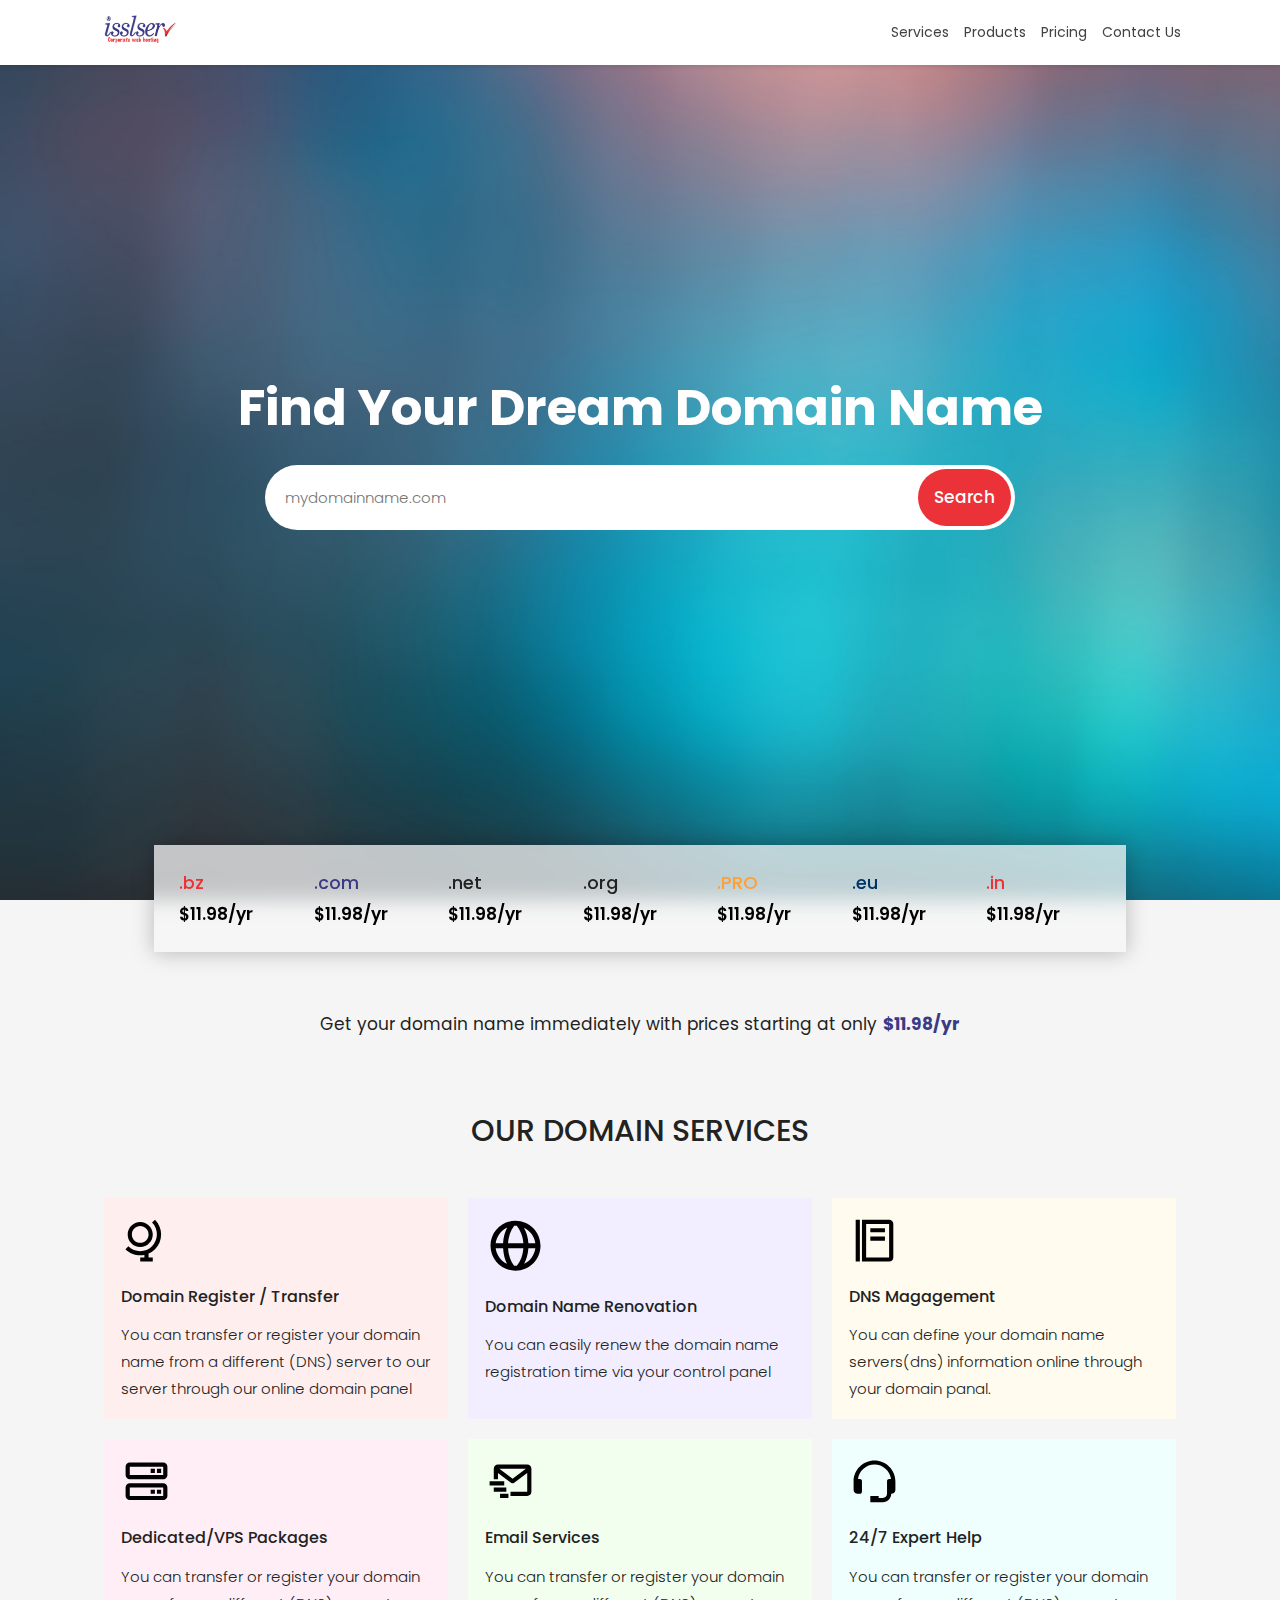
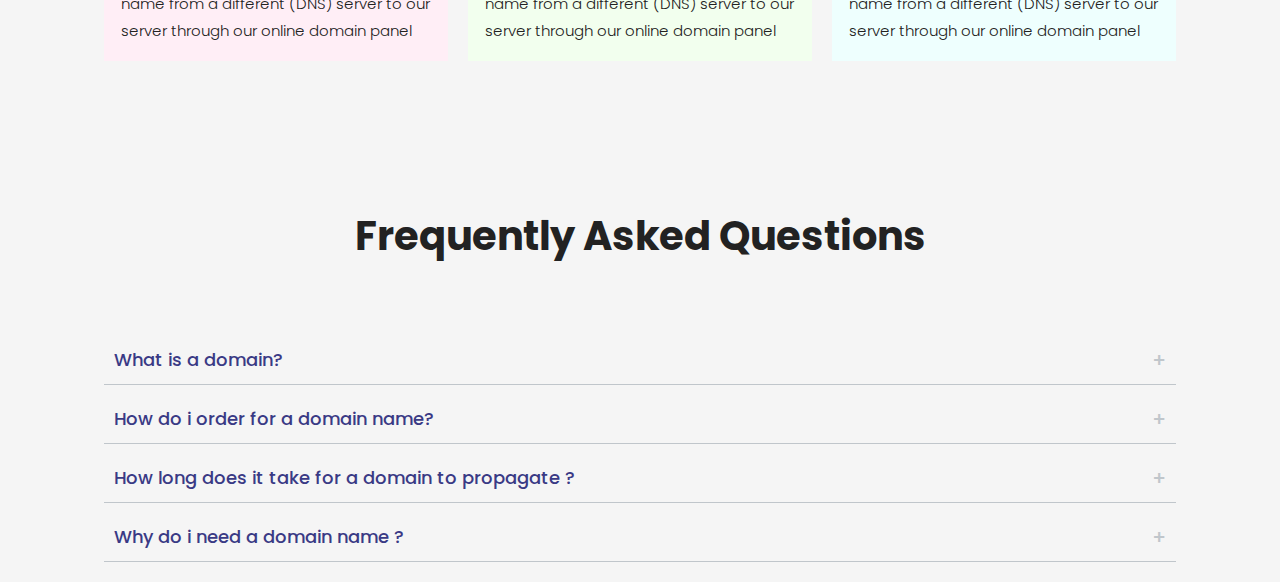
<file: index.html>
<!DOCTYPE html>
<html lang="en">
<head>
    <meta charset="UTF-8">
    <meta http-equiv="X-UA-Compatible" content="IE=edge">
    <meta name="viewport" content="width=device-width, initial-scale=1.0">
    <title>Document</title>
    <link rel="stylesheet" href="styles.css">
</head>
<body>
    <header>
        <div class="container">
            <div class="logo">
                <img src="Newfolder/logo_ISSLServ (1) 2.png" alt="">
            </div>
            <div class="links">
                <a href="">Services</a>
                <a href="">Products</a>
                <a href="">Pricing</a>
                <a href="">Contact Us</a>
            </div>
        </div>
    </header>

    <div class="herodata">
        <div class="container">


            <h2>
                Find Your Dream Domain Name
            </h2>
            <div class="domainsearch">
                <div class="inputbox">
                    <input type="text" placeholder="mydomainname.com">
                </div><div class="button">
                    <button>Search</button>
                </div>
            </div>
        </div>
    </div>

    <div class="content">
        <div class="container">
            <div class="toptabledata">
                <div class="toptable">
<div class="databox dbone">
    <div class="datatitle">.bz</div>
    <div class="dataamount">$11.98/yr</div>
</div>
<div class="databox dbtwo">
    <div class="datatitle">.com</div>
    <div class="dataamount">$11.98/yr</div>
</div>
<div class="databox dbthree">
    <div class="datatitle">.net</div>
    <div class="dataamount">$11.98/yr</div>
</div>
<div class="databox dbfour">
    <div class="datatitle">.org</div>
    <div class="dataamount">$11.98/yr</div>
</div>

<div class="databox dbfive">
    <div class="datatitle">.PRO</div>
    <div class="dataamount">$11.98/yr</div>
</div>

<div class="databox dbsix">
    <div class="datatitle">.eu</div>
    <div class="dataamount">$11.98/yr</div>
</div>

<div class="databox dbseven">
    <div class="datatitle">.in</div>
    <div class="dataamount">$11.98/yr</div>
</div>
                </div>
            </div>
         
            <div class="hostingtext">
                Get your domain name immediately with prices starting at only <div class="bluetext">$11.98/yr</div>
            </div>

      
            <div class="title">
                OUR DOMAIN <span>SERVICES

                </span>
            </div>
            <br>
 
            <div class="herogrid">
                <div class="datacard">
                    <div class="datasvg">
                        <svg xmlns="http://www.w3.org/2000/svg" width="51" height="51" viewBox="0 0 60 61" fill="none">
                            <path d="M27.4998 47.7386V50.7611H22.4998V55.7611H37.4998V50.7611H32.4998V46.1486C35.3635 44.9096 37.9681 43.1421 40.1773 40.9386C49.9223 31.1936 49.9223 15.3311 40.1773 5.58105L36.6423 9.11605C44.4398 16.9161 44.4398 29.6036 36.6423 37.4011C28.8448 45.1961 16.1548 45.2011 8.35727 37.4011L4.82227 40.9361C7.14234 43.2585 9.8983 45.0998 12.9319 46.3542C15.9655 47.6087 19.217 48.2516 22.4998 48.2461C24.1793 48.2456 25.8544 48.0756 27.4998 47.7386Z" fill="black"/>
                            <path d="M7.5 23.2617C7.5 31.5342 14.2275 38.2617 22.5 38.2617C30.7725 38.2617 37.5 31.5342 37.5 23.2617C37.5 14.9892 30.7725 8.26172 22.5 8.26172C14.2275 8.26172 7.5 14.9892 7.5 23.2617ZM32.5 23.2617C32.5 28.7767 28.015 33.2617 22.5 33.2617C16.985 33.2617 12.5 28.7767 12.5 23.2617C12.5 17.7467 16.985 13.2617 22.5 13.2617C28.015 13.2617 32.5 17.7467 32.5 23.2617Z" fill="black"/>
                          </svg>
                    </div>
                    <div class="datatext">Domain Register / Transfer</div>
                    <div class="datadata">You can transfer or register your domain name from a different  (DNS) server to our server through our online domain panel</div>
                </div>
                <div class="datacard">
                    <div class="datasvg">
                        <svg xmlns="http://www.w3.org/2000/svg" width="61" height="61" viewBox="0 0 61 61" fill="none">
                            <path d="M30.5 5.76172C16.715 5.76172 5.5 16.9767 5.5 30.7617C5.5 44.5467 16.715 55.7617 30.5 55.7617C44.285 55.7617 55.5 44.5467 55.5 30.7617C55.5 16.9767 44.285 5.76172 30.5 5.76172ZM50.3275 28.2617H43.4175C43.1091 22.7898 41.5782 17.4566 38.9375 12.6542C41.998 14.0843 44.6471 16.2652 46.6386 18.994C48.63 21.7228 49.8989 24.9109 50.3275 28.2617ZM31.825 10.8292C34.4125 14.2392 37.8925 20.2792 38.3925 28.2617H23.075C23.4225 21.7717 25.56 15.6917 29.2025 10.8267C29.6325 10.8017 30.0625 10.7617 30.5 10.7617C30.9475 10.7617 31.385 10.8017 31.825 10.8292ZM22.22 12.5792C19.76 17.3067 18.34 22.6667 18.075 28.2617H10.6725C11.1044 24.8813 12.3916 21.667 14.4122 18.9228C16.4329 16.1785 19.1202 13.9952 22.22 12.5792ZM10.6725 33.2617H18.1075C18.4475 39.2092 19.77 44.4567 21.9975 48.8367C18.953 47.4016 16.3193 45.2222 14.3399 42.4999C12.3605 39.7777 11.0992 36.6004 10.6725 33.2617ZM29.125 50.6942C25.6225 46.4492 23.555 40.5017 23.1025 33.2617H38.385C37.865 40.1942 35.5925 46.2517 31.8775 50.6917C31.4225 50.7217 30.9675 50.7617 30.5 50.7617C30.035 50.7617 29.5825 50.7217 29.125 50.6942ZM39.1525 48.7642C41.54 44.2792 42.9975 39.0117 43.38 33.2617H50.325C49.9031 36.5724 48.6599 39.725 46.7086 42.4326C44.7572 45.1402 42.1597 47.3168 39.1525 48.7642Z" fill="black"/>
                          </svg>
                    </div>
                    <div class="datatext">Domain Name Renovation</div>
                    <div class="datadata">You can easily renew the domain name registration time via your control panel</div>
                </div>
                <div class="datacard">
                    <div class="datasvg">
                        <svg xmlns="http://www.w3.org/2000/svg" width="51" height="51" viewBox="0 0 60 61" fill="none">
                            <path d="M7.5 5.76172H12.5V55.7617H7.5V5.76172ZM25 15.7617H42.5V20.7617H25V15.7617ZM25 25.7617H42.5V30.7617H25V25.7617Z" fill="black"/>
                            <path d="M47.5 5.76172H15V55.7617H47.5C50.2575 55.7617 52.5 53.5192 52.5 50.7617V10.7617C52.5 8.00422 50.2575 5.76172 47.5 5.76172ZM47.5 50.7617H20V10.7617H47.5V50.7617Z" fill="black"/>
                          </svg>
                    </div>
                    <div class="datatext">DNS Magagement</div>
                    <div class="datadata">You can define your domain name servers(dns) information online through your domain panal.</div>
                </div>
                <div class="datacard">
                    <div class="datasvg">
                        <svg xmlns="http://www.w3.org/2000/svg" width="51" height="51" viewBox="0 0 60 61" fill="none">
                            <path d="M50 7.73535H10C8.67392 7.73535 7.40215 8.26214 6.46447 9.19982C5.52678 10.1375 5 11.4093 5 12.7354V22.7354C5 24.0614 5.52678 25.3332 6.46447 26.2709C7.40215 27.2086 8.67392 27.7354 10 27.7354H50C51.3261 27.7354 52.5979 27.2086 53.5355 26.2709C54.4732 25.3332 55 24.0614 55 22.7354V12.7354C55 11.4093 54.4732 10.1375 53.5355 9.19982C52.5979 8.26214 51.3261 7.73535 50 7.73535ZM10 22.7354V12.7354H50V22.7354H10ZM50 32.7354H10C8.67392 32.7354 7.40215 33.2621 6.46447 34.1998C5.52678 35.1375 5 36.4093 5 37.7354V47.7354C5 49.0614 5.52678 50.3332 6.46447 51.2709C7.40215 52.2086 8.67392 52.7354 10 52.7354H50C51.3261 52.7354 52.5979 52.2086 53.5355 51.2709C54.4732 50.3332 55 49.0614 55 47.7354V37.7354C55 36.4093 54.4732 35.1375 53.5355 34.1998C52.5979 33.2621 51.3261 32.7354 50 32.7354ZM10 47.7354V37.7354H50V47.7354H10Z" fill="black"/>
                            <path d="M42.5 15.2354H47.5V20.2354H42.5V15.2354ZM35 15.2354H40V20.2354H35V15.2354ZM42.5 40.2354H47.5V45.2354H42.5V40.2354ZM35 40.2354H40V45.2354H35V40.2354Z" fill="black"/>
                          </svg>
                    </div>
                    <div class="datatext">Dedicated/VPS Packages</div>
                    <div class="datadata">You can transfer or register your domain name from a different  (DNS) server to our server through our online domain panel</div>
                </div>
                <div class="datacard">
                    <div class="datasvg">
                        <svg xmlns="http://www.w3.org/2000/svg" width="51" height="51" viewBox="0 0 61 61" fill="none">
                            <path d="M50.5 10.2354H15.5C12.7425 10.2354 10.5 12.4779 10.5 15.2354V27.7354H15.5V20.2354L31.5 32.2354C31.9329 32.5595 32.4592 32.7347 33 32.7347C33.5408 32.7347 34.0671 32.5595 34.5 32.2354L50.5 20.2354V42.7354H30.5V47.7354H50.5C53.2575 47.7354 55.5 45.4929 55.5 42.7354V15.2354C55.5 12.4779 53.2575 10.2354 50.5 10.2354ZM33 27.1104L17.165 15.2354H48.835L33 27.1104Z" fill="black"/>
                            <path d="M5.5 30.2354H23V35.2354H5.5V30.2354ZM10.5 37.7354H25.5V42.7354H10.5V37.7354ZM18 45.2354H28V50.2354H18V45.2354Z" fill="black"/>
                          </svg>
                    </div>
                    <div class="datatext">Email Services</div>
                    <div class="datadata">You can transfer or register your domain name from a different  (DNS) server to our server through our online domain panel</div>
                </div>
                <div class="datacard">
                    <div class="datasvg">
                        <svg xmlns="http://www.w3.org/2000/svg" width="51" height="51" viewBox="0 0 60 61" fill="none">
                            <path d="M30 5.23535C16.215 5.23535 5 16.4504 5 30.2354V40.5928C5 43.1529 7.2425 45.2354 10 45.2354H12.5C13.163 45.2354 13.7989 44.972 14.2678 44.5031C14.7366 44.0343 15 43.3984 15 42.7354V29.8779C15 29.2148 14.7366 28.5789 14.2678 28.1101C13.7989 27.6412 13.163 27.3779 12.5 27.3779H10.23C11.62 17.7029 19.945 10.2354 30 10.2354C40.055 10.2354 48.38 17.7029 49.77 27.3779H47.5C46.837 27.3779 46.2011 27.6412 45.7322 28.1101C45.2634 28.5789 45 29.2148 45 29.8779V45.2354C45 47.9929 42.7575 50.2354 40 50.2354H35V47.7354H25V55.2354H40C45.515 55.2354 50 50.7504 50 45.2354C52.7575 45.2354 55 43.1529 55 40.5928V30.2354C55 16.4504 43.785 5.23535 30 5.23535Z" fill="black"/>
                          </svg>
                    </div>
                    <div class="datatext">24/7 Expert Help</div>
                    <div class="datadata">You can transfer or register your domain name from a different  (DNS) server to our server through our online domain panel</div>
                </div>
            </div>

            <br>
            <br>
            <br>
            <div class="faq">
<div class="faqtitle">
    Frequently Asked Questions
</div>
            </div>
            <br>
            <br>
            <div class="faqaccordion">
                <div class="accordiontitle">
                    What is a domain?    <div class="plus">+</div>
                </div>

                <div class="accordiontitle">
                    How do i order for a domain name?   <div class="plus">+</div>
                </div>

                <div class="accordiontitle">
                    How long does it take for a domain to propagate ?    <div class="plus">+</div>
                </div>


                <div class="accordiontitle">
                    Why do i need a domain name ?    <div class="plus">+</div>
                </div>
            </div>
        </div>
    </div>
</body>
</html>
</file>
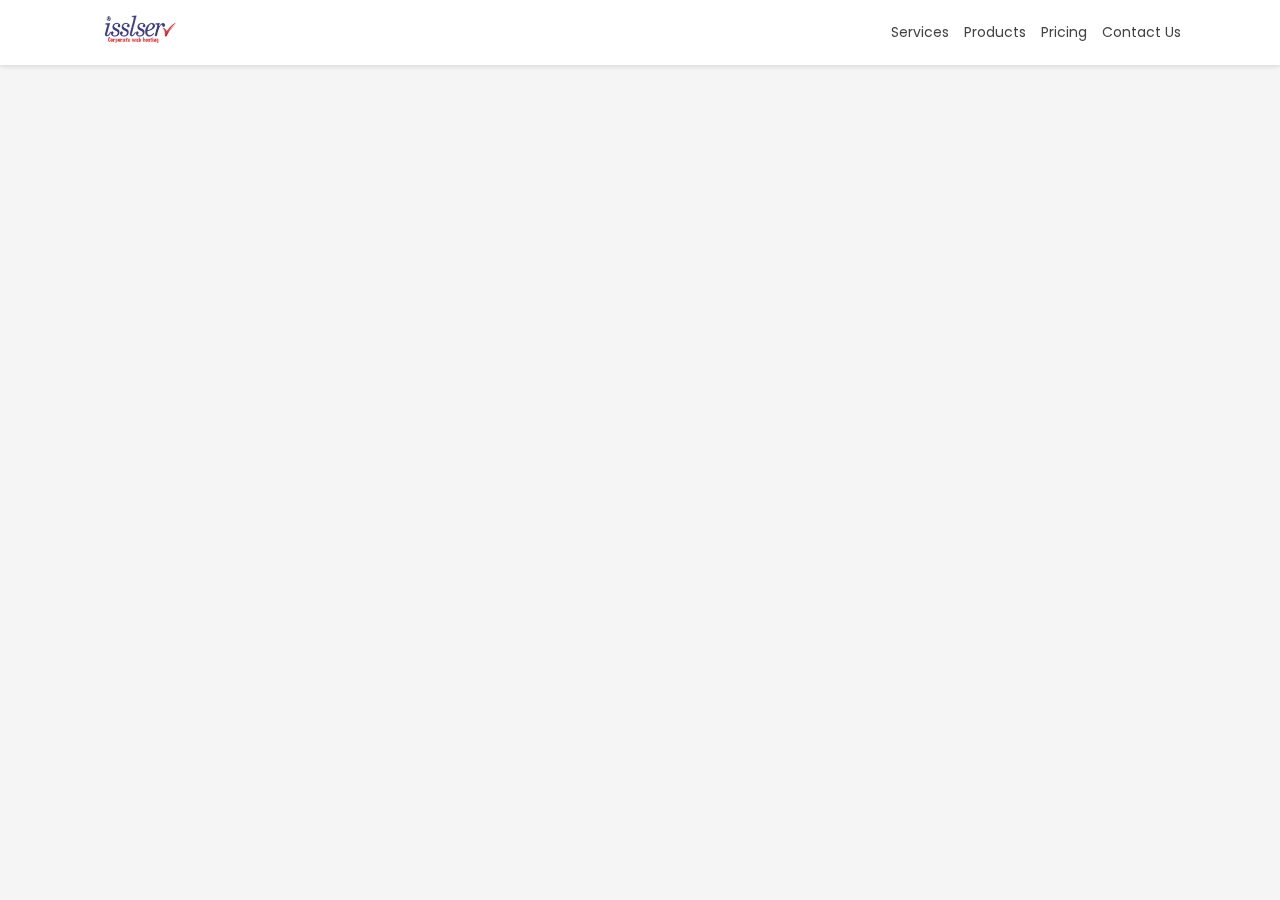
<file: email.html>
<!DOCTYPE html>
<html lang="en">
<head>
    <meta charset="UTF-8">
    <meta http-equiv="X-UA-Compatible" content="IE=edge">
    <meta name="viewport" content="width=device-width, initial-scale=1.0">
    <title>Document</title>
    <link rel="stylesheet" href="styles.css">
</head>
<body>
    <header>
        <div class="container">
            <div class="logo">
                <img src="Newfolder/logo_ISSLServ (1) 2.png" alt="">
            </div>
            <div class="links">
                <a href="">Services</a>
                <a href="">Products</a>
                <a href="">Pricing</a>
                <a href="">Contact Us</a>
            </div>
        </div>
    </header>
    
</body>
</html>
</file>
<file: styles.css>
@import url('https://fonts.googleapis.com/css2?family=Poppins&display=swap');

*{
    margin: 0;
    padding: 0;
    box-sizing: border-box;
}

body{
    margin: 0;
    padding: 0;
    box-sizing: border-box;
    font-family: 'Poppins', sans-serif;
    background: #F5F5F5;
}

::-webkit-scrollbar {
    width: 1px;
}

::-webkit-scrollbar-track {
    -webkit-box-shadow: inset 0 0 6px rgba(0, 0, 0, 0.3);
}

::-webkit-scrollbar-thumb {
    background-color: darkgrey;
    outline: 1px solid slategrey;
}
.toptabledata{
    margin-top: -125px;
}
.container {
    width: 1100px;
    margin: auto;
    padding: 14px;
    padding-top: 20px;
    padding-bottom: 20px;
}
header{
    width: 100%;
    width: 100%;
    z-index: 999999999;
    position: fixed;
    background-color: white;
    box-shadow: 0 2px 4px rgba(0, 0, 0, 0.1);
}
.logo img {
    width: fit-content;
    height: 40px;
}

.links{
    display: flex;
    gap: 15px;

}
.herodata{
    height: 100vh;
    background-color: #424243;
    background-image: url('Newfolder/Rectangle\ 3.png');
    background-size: cover;
    background-repeat: no-repeat;
    display: flex;
    align-items: center;
    justify-content: center;
    background-attachment: fixed;
}
.links a{
    text-decoration: none;
    color: var(--Grey-1, #424243);
font-family: Poppins;
font-size: 14px;
font-style: normal;
font-weight: 400;
line-height: 150%; /* 21px */
}
header .container{
    display: flex;
    justify-content: space-between;
    align-items: center;
    padding: 9px;
}

.content .container{
    display: flex;
    flex-direction: column;
    gap: 10px;
}
.herodata h2{
    text-align: center;
    color: #FFF;
text-align: center;
font-family: Poppins;
font-size: 50px;
font-style: normal;
font-weight: 700;
line-height: 150%; /* 75px */
}
.domainsearch{
    width: 70%;
margin: auto;
    display: flex;
    padding: 4px;
    border-radius: 50px;
background: #FFF;

}
.inputbox{
    width: 100%;
    padding: 16px;
}

.button{
    border-radius: 50px;
background: var(--ISSL-Red, #EB3238);
    width: fit-content;
  

}

.button button{
    padding: 16px;
    color: #FFF;
text-align: center;
font-family: Poppins;
font-size: 17px;
font-style: normal;
font-weight: 500;
background-color: transparent;
outline: none;
border: none;
line-height: 150%; /* 36px */
}
.inputbox input{
  height: 100%;
    width: 100%;
border: none;
outline: none;
color: #222;

font-family: Poppins;
font-size: 15px;
font-style: normal;
font-weight: 300;
line-height: 150%; /* 36px */
}
.herodata .container{
    display: flex;
    flex-direction: column;
    gap: 20px;
}
.toptabledata{
    padding: 50px;
}
.toptable{
    padding: 25px;
    background: rgba(245, 245, 245, 0.75);
box-shadow: 0px 1px 20px 0px rgba(0, 0, 0, 0.25);
backdrop-filter: blur(10px);
    display: grid;
    grid-template-columns: repeat(auto-fit, minmax(90px, 1fr));
    grid-auto-rows: 1fr;
    grid-gap: 20px;
    gap: 20px;
}

.databox{
    display: flex;
    flex-direction: column;
    gap: 5px;
}

.datatitle{
    color: var(--ISSL-Red, #EB3238);
text-align: start;
font-family: Poppins;
font-size: 17.711px;
font-style: normal;
font-weight: 500;
line-height: 150%; /* 40.067px */
}

.dataamount{
    color: #000;
text-align: start;
font-family: Poppins;
font-size: 17px;
font-style: normal;
font-weight: 600;
line-height: 150%; /* 30px */
}

.dbtwo .datatitle{
    color: var(--Issl-blue, #3A3A85);
}

.dbthree .datatitle{
    color: #222;
}

.dbfour .datatitle{
    color: #222;
}

.dbfive .datatitle{
    color: #FFA033;
}

.dbsix .datatitle{
    color: #003466;
}

.dbseven .datatitle{
    color: var(--ISSL-Red, #EB3238);
}

.hostingtext{
    text-align: center;
    color: #222;
text-align: center;
font-family: Poppins;
font-size: 17px;
font-style: normal;
font-weight: 400;
line-height: 150%; /* 30px */
display: flex;
align-items: center;
justify-content: center;
gap: 6px;
}

.bluetext{
    color: var(--Issl-blue, #3A3A85);
font-family: Poppins;
font-style: normal;
font-weight: 700;
line-height: 150%;
}

.title{
    margin-top: 30px;
    padding-top: 30px;
    text-align: center;
    color: #222;
text-align: center;
font-family: Poppins;
font-size: 30px;
font-style: normal;
font-weight: 500;
line-height: 150%; /* 60px */
}


.herogrid {
 
    margin-bottom: 10px;
    display: grid;
    grid-template-columns: repeat(auto-fit, minmax(300px, 1fr));
    grid-auto-rows: 1fr;
    grid-gap: 20px;
    gap: 20px;
}

.datacard {
    padding: 17px;
    display: flex;
    flex-direction: column;
    gap: 8px;
    height: 100%;
    background-color: white;
gap: 10px;
    transition: box-shadow 0.3s ease;
}

.datacard:nth-child(1){
    background: #FEE;

}

.datacard:nth-child(2){
    background: #F2EEFF;
}

.datacard:nth-child(3){
    background: #FFFBEE;
}

.datacard:nth-child(4){
    background: #FFEEF6;
}

.datacard:nth-child(5){
    background: #F2FFEE;
}

.datacard:nth-child(6){
    background: #EEFFFE;
}

.datatext{
    color: #222;
font-family: Poppins;
font-size: 16px;
font-style: normal;
font-weight: 500;
line-height: 180%; /* 30px */
}

.datadata{
    color: #222;
font-family: Poppins;
font-size: 15px;
font-style: normal;
font-weight: 300;
line-height: 27px; /* 24px */
}

.faqtitle{
    margin-top: 40px;
    color: #222;
text-align: center;
font-family: Poppins;
font-size: 40px;
font-style: normal;
font-weight: 700;
line-height: normal;
}

.accordiontitle{
    display: flex;
    padding: 10px;
    justify-content: space-between;
    color: #3A3A85;
font-family: Poppins;
font-size: 18px;
font-style: normal;
font-weight: 500;
line-height: 28px; /* 155.556% */
border-bottom: 1px solid #C0C6CB;
cursor: pointer;
}
.faqaccordion{
    display: flex;
    flex-direction: column;
    gap: 10px;
}
.plus{
    color: #C0C6CB;

font-size: 20px;
font-style: normal;
font-weight: 500;
line-height: 28px; /* 93.333% */
}
</file>
